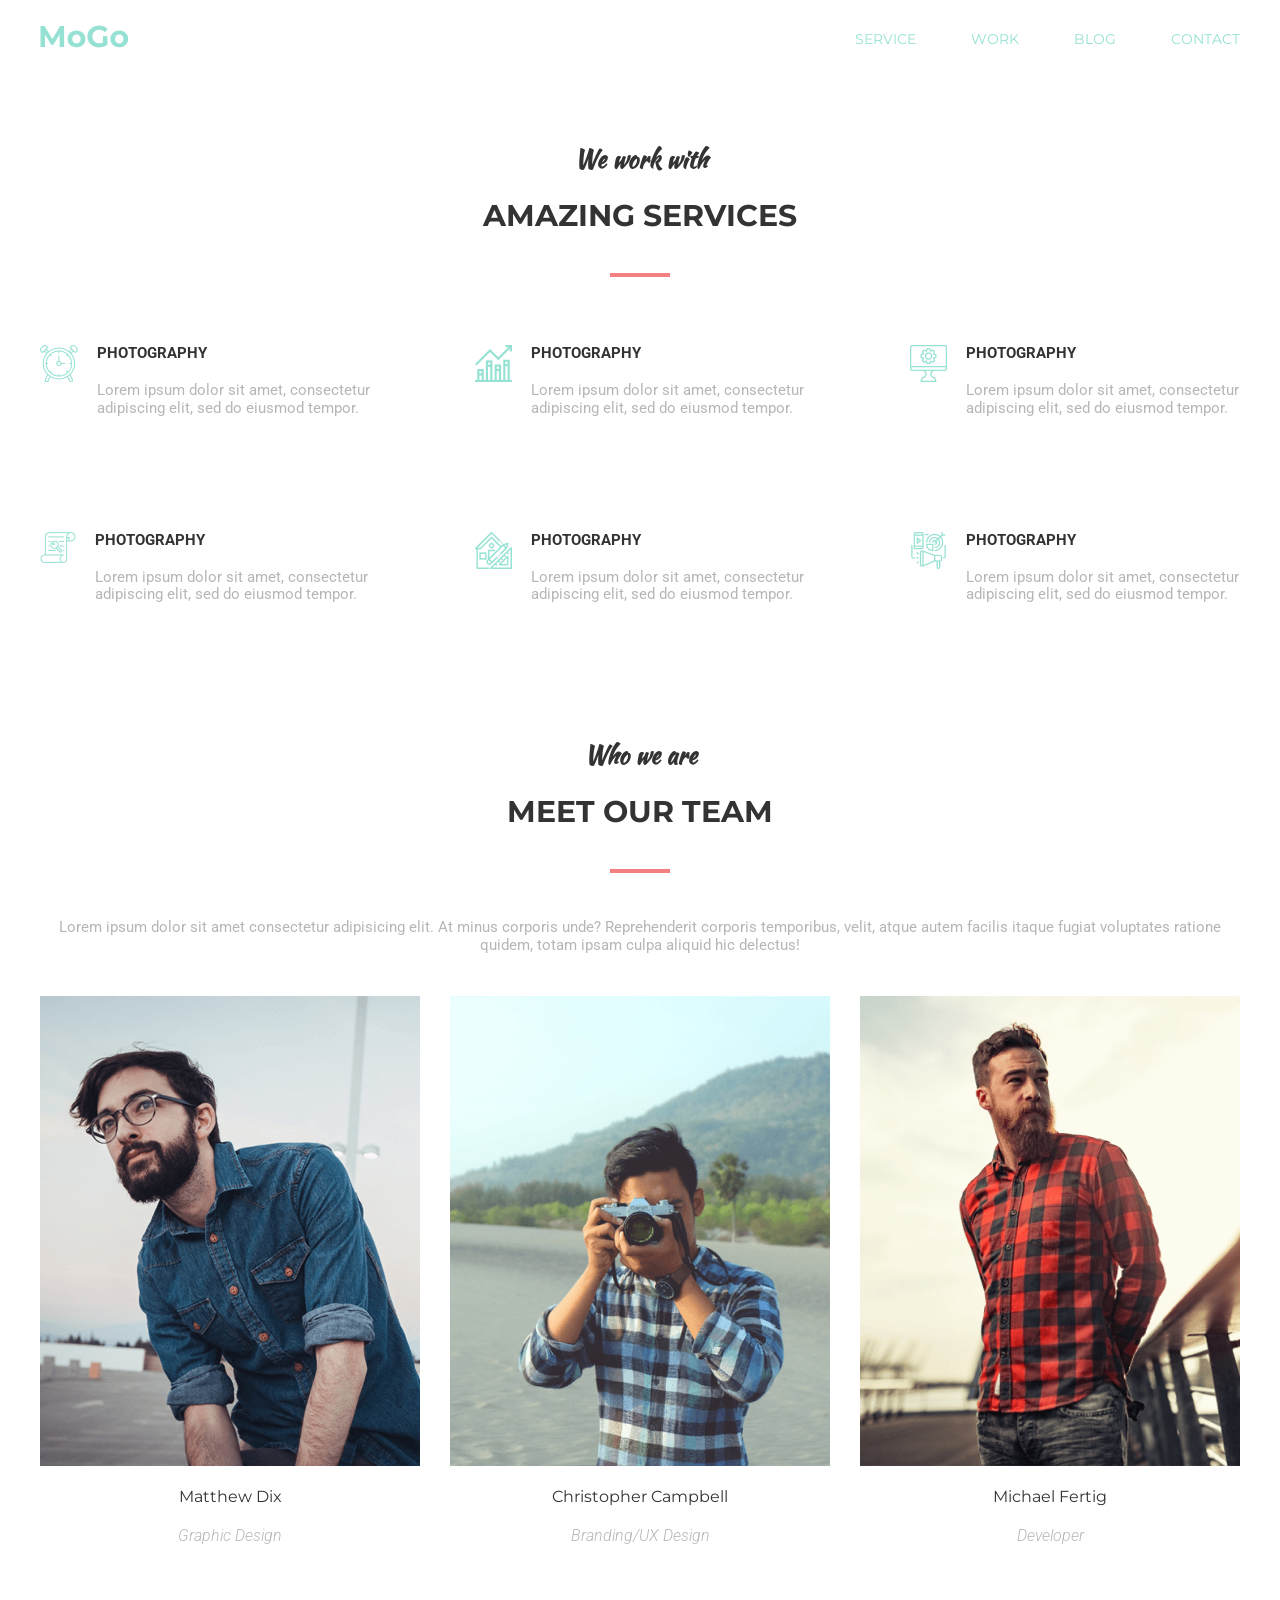
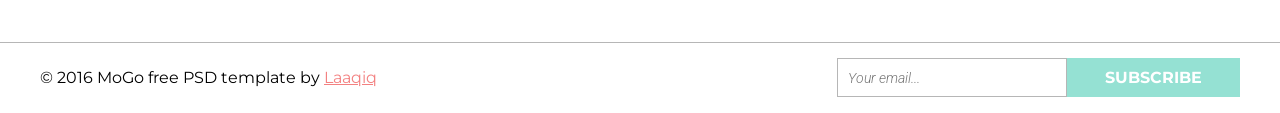
<file: mogo.html>
<!DOCTYPE html>
<html lang="en">

<head>
    <meta charset="UTF-8">
    <meta name="viewport" content="width=device-width, initial-scale=1.0">
    <title>Document</title>

    <link rel="preconnect" href="https://fonts.googleapis.com">
    <link rel="preconnect" href="https://fonts.gstatic.com" crossorigin>
    <link
        href="https://fonts.googleapis.com/css2?family=Kaushan+Script&family=Montserrat:wght@400;700&family=Roboto:ital,wght@0,400;1,300&display=swap"
        rel="stylesheet">

    <link rel="stylesheet" href="css/normalize.css">

    <link rel="stylesheet" href="css/mogo.css">
</head>

<body>
    <header class="header">
        <div class="container">
            <a class="header-logo" href="#">
                <img src="img/MoGo.png" alt="">
            </a>
            <nav class="nav">
                <ul class="header-list">
                    <li class="header-item"><a class="header-link" href="#">SERVICE</a></li>
                    <li class="header-item"><a class="header-link" href="#">WORK</a></li>
                    <li class="header-item"><a class="header-link" href="#">BLOG</a></li>
                    <li class="header-item"><a class="header-link" href="#">CONTACT</a></li>
                </ul>
            </nav>
            <button class="burger-btn" id="burger-btn" aria-label="Відкрити меню">
                <span class="burger-line"></span>
                <span class="burger-line"></span>
                <span class="burger-line"></span>
            </button>
        </div>
    </header>
    <main>
        <section class="we-work-with">
            <div class="container">
                <div class="we-work-with-title">
                    <h3>We work with</h3>
                    <h2>Amazing Services</h2>
                    <div class="we-work-with-title_line"></div>
                </div>
                <article class="we-work-with-list">
                    <div class="we-work-with-item">
                        <img src="img/alarm 1.png" alt="фото1">
                        <div class="we-work-with-item-text">
                            <h4>photography</h4>
                            <p>Lorem ipsum dolor sit amet, consectetur adipiscing elit, sed do eiusmod tempor.</p>
                        </div>
                    </div>
                    <div class="we-work-with-item">
                        <img src="img/bar-graph 1.png" alt="фото2">
                        <div class="we-work-with-item-text">
                            <h4>photography</h4>
                            <p>Lorem ipsum dolor sit amet, consectetur adipiscing elit, sed do eiusmod tempor.</p>
                        </div>
                    </div>
                    <div class="we-work-with-item">
                        <img src="img/display 1.png" alt="фото3">
                        <div class="we-work-with-item-text">
                            <h4>photography</h4>
                            <p>Lorem ipsum dolor sit amet, consectetur adipiscing elit, sed do eiusmod tempor.</p>
                        </div>
                    </div>
                    <div class="we-work-with-item">
                        <img src="img/line icons.png" alt="фото4">
                        <div class="we-work-with-item-text">
                            <h4>photography</h4>
                            <p>Lorem ipsum dolor sit amet, consectetur adipiscing elit, sed do eiusmod tempor.</p>
                        </div>
                    </div>
                    <div class="we-work-with-item">
                        <img src="img/home 1.png" alt="фото5">
                        <div class="we-work-with-item-text">
                            <h4>photography</h4>
                            <p>Lorem ipsum dolor sit amet, consectetur adipiscing elit, sed do eiusmod tempor.</p>
                        </div>
                    </div>
                    <div class="we-work-with-item">
                        <img src="img/digital-marketing 1.png" alt="фото6">
                        <div class="we-work-with-item-text">
                            <h4>photography</h4>
                            <p>Lorem ipsum dolor sit amet, consectetur adipiscing elit, sed do eiusmod tempor.</p>
                        </div>
                    </div>
                </article>

            </div>
        </section>

        <section class="who-we-are">
            <div class="container">
                <div class="who-we-are-title">
                    <h3>Who we are</h3>
                    <h2>MEET OUR TEAM</h2>
                    <div class="we-work-with-title_line"></div>
                    <p>Lorem ipsum dolor sit amet consectetur adipisicing elit. At minus corporis unde? Reprehenderit
                        corporis
                        temporibus, velit, atque autem facilis itaque fugiat voluptates ratione quidem, totam ipsam
                        culpa
                        aliquid hic delectus!</p>
                </div>
                <article class="who-we-are-list">
                    <figure class="who-we-are-item">
                        <div class="who-we-are-item-img-wrap">
                            <img src="img/first-man 1.png" alt="фото7">
                            <div class="who-we-are-item-link-list">
                                <a href="" class="who-we-are-item-link-item"><i class="fi fi-brands-instagram"></i></a>
                                <a href="" class="who-we-are-item-link-item"><i class="fi fi-brands-twitter"></i></a>
                                <a href="" class="who-we-are-item-link-item"><i class="fi fi-brands-pinterest"></i></a>
                                <a href="" class="who-we-are-item-link-item"><i class="fi fi-brands-facebook"></i></a>
                            </div>
                        </div>

                        <figcaption class="who-we-are-desc">
                            <h4>Matthew Dix</h4>
                            <p>Graphic Design</p>
                        </figcaption>
                    </figure>
                    <figure class="who-we-are-item">
                        <div class="who-we-are-item-img-wrap">
                            <img src="img/second-man 1.jpg" alt="фото8">
                            <div class="who-we-are-item-link-list">
                                <a href="" class="who-we-are-item-link-item">Inst</a>
                                <a href="" class="who-we-are-item-link-item">X</a>
                                <a href="" class="who-we-are-item-link-item">Pint</a>
                                <a href="" class="who-we-are-item-link-item">Fac</a>
                            </div>
                        </div>

                        <figcaption class="who-we-are-desc">
                            <h4>Christopher Campbell</h4>
                            <p>Branding/UX Design</p>
                        </figcaption>
                    </figure>
                    <figure class="who-we-are-item">
                        <div class="who-we-are-item-img-wrap">
                            <img src="img/third-man 1.png" alt="фото9">
                            <div class="who-we-are-item-link-list">
                                <a href="" class="who-we-are-item-link-item">Inst</a>
                                <a href="" class="who-we-are-item-link-item">X</a>
                                <a href="" class="who-we-are-item-link-item">Pint</a>
                                <a href="" class="who-we-are-item-link-item">Fac</a>
                            </div>
                        </div>

                        <figcaption class="who-we-are-desc">
                            <h4>Michael Fertig </h4>
                            <p>Developer</p>
                        </figcaption>
                    </figure>
                </article>
            </div>
        </section>
    </main>

    <footer class="footer">
        <div class="container footer-container">
            <p class="footer-copy">© 2016 MoGo free PSD template by <a href="#">Laaqiq</a></p>
            <form class="footer-form">
                <input class="footer-input" type="email" name="email" id="email" placeholder="Your email...">
                <button class="footer-button" type="submit">Subscribe</button>
            </form>
        </div>
    </footer>


    <script src="./main.js"></script>
</body>

</html>
</file>
<file: css/mogo.css>
:root {
    --aсcent-color-aqua: #95E1D3;
    --accent-color-orange: #F38181;
    --text-color-dark: #333333;
    --text-color-gray: #B6B6B6;
}

/* 
    font-family: 'Kaushan Script', cursive;
    font-family: 'Montserrat', sans-serif;
*/

* {
    box-sizing: border-box;
}


body {
    font-family: 'Roboto', sans-serif;
}

.container {
    max-width: 1200px;
    margin: 0 auto;
    padding: 0 15px;
    box-sizing: content-box;
}

.nav {
    font-family: 'Montserrat', sans-serif;
    font-weight: 400;
    font-size: 14px;
}

.header-list {
    list-style: none;
}

.header-link {
    color: var(--aсcent-color-aqua);
    text-decoration: none;
    text-transform: uppercase;
    position: relative;
}

.header-link:hover {
    color: var(--accent-color-orange);
}

.header-link:hover::before {
    content: "";
    position: absolute;
    width: 100%;
    height: 3px;
    bottom: -7px;
    background-color: var(--accent-color-orange);
}

.we-work-with-title,
.who-we-are-title {
    color: var(--text-color-dark);
}

.we-work-with-title h3,
.who-we-are-title h3 {
    font-family: 'Kaushan Script', cursive;
    font-size: 24px;
}

.we-work-with-title h2,
.who-we-are-title h2 {
    font-family: 'Montserrat', sans-serif;
    font-size: 30px;
    font-weight: 700;
    text-transform: uppercase;
}

.we-work-with-item {
    font-size: 15px;
}

.we-work-with-item h4 {
    text-transform: uppercase;
    color: var(--text-color-dark);
}

.we-work-with-item p,
.who-we-are-title p {
    color: var(--text-color-gray);
}

.who-we-are-title p {
    font-size: 15px;
    line-height: 1.2;
}

.who-we-are-desc h4 {
    font-family: 'Montserrat', sans-serif;
    font-weight: 400;
    color: var(--text-color-dark);
}

.who-we-are-desc p {
    font-weight: 300;
    font-style: italic;
    color: var(--text-color-gray);
}

.footer-copy {
    font-family: 'Montserrat', sans-serif;
}

.footer-copy a {
    color: var(--accent-color-orange);
}

.footer-button {
    background-color: var(--aсcent-color-aqua);
    border: 0;
    padding: 10px 38px;
    font-family: 'Montserrat', sans-serif;
    color: #FFF;
    font-weight: 700;
    text-transform: uppercase;
}

.header {
    padding: 17px 0;
}

.we-work-with-title {
    margin: 68px 0;
    text-align: center;
}

.we-work-with-title_line {
    width: 60px;
    height: 4px;
    background-color: var(--accent-color-orange);
    margin: 40px auto 0 auto;
}

.we-work-with-item {
    margin-bottom: 100px;
}

.we-work-with-list {
    margin-top: 65px;
}

.who-we-are-title,
.who-we-are-desc {
    text-align: center;
}

.who-we-are-title p {
    margin-top: 45px;
}

.who-we-are-list {
    margin-top: 27px;
    margin-bottom: 80px;
}


.who-we-are-item {
    width: 380px;

    img {
        display: block;
    }
}

.footer {
    padding: 10px 0;
    border-top: 1px solid var(--text-color-gray);
}

.footer-input {
    width: 230px;
    height: 39px;
    border: 1px solid var(--text-color-gray);
    display: block;
    padding-left: 10px;
}

.footer-input::placeholder {
    font-size: 14px;
    font-weight: 300;
    font-style: italic;
}

.header-list {
    display: flex;
}

.header-item:not(:last-child) {
    margin-right: 55px;
}

.header .container {
    display: flex;
    justify-content: space-between;
    align-items: center;
}

.we-work-with-list {
    display: flex;
    flex-wrap: wrap;
    justify-content: space-between;
}

.we-work-with-item {
    width: 330px;
}

.who-we-are-list {
    display: flex;
    flex-direction: row;
    justify-content: space-between;
}

.who-we-are-item {
    margin: 0;
}

.footer .container {
    display: flex;
    justify-content: space-between;
    align-items: center;
}

.footer-form {
    display: flex;
}

.who-we-are .container {
    display: flex;
    flex-direction: column;
}

.we-work-with-item {
    display: flex;
    align-items: flex-start;
}

.we-work-with-item img {
    margin-right: 19px;
}

.we-work-with-item-text h4 {
    margin-top: 0px;
}

.who-we-are-item-img-wrap {
    position: relative;
    overflow: hidden;
}

.who-we-are-item-link-list {
    position: absolute;
    top: 0;
    left: -100%;
    width: 100%;
    height: 100%;
    display: flex;
    justify-content: center;
    align-items: center;
    background-image: linear-gradient(180deg, #f5af1994, #f12711a7);
    transition: left 250ms cubic-bezier(0.370, 1.650, 0.735, 0.610);
}

.who-we-are-item-img-wrap:hover .who-we-are-item-link-list {
    left: 0;
}

.who-we-are-item-link-item {}

.burger-btn {
    display: none;
}

/* Large: 992px - 1199px */
@media (max-width: 1199px) {
    .container {
        max-width: 960px;
    }

    .who-we-are-item {
        width: 31%;
    }

    .who-we-are-item img {
        width: 100%;
    }

    .we-work-with-item {
        width: 31%;
        margin-bottom: 70px;
    }
}

/* Medium: 768px - 991px */
@media (max-width: 991px) {
    .container {
        max-width: 720px;
    }

    .we-work-with-item {
        width: 47%;
        margin-bottom: 40px;
    }

    .who-we-are-item {
        width: 47%;
    }

    .who-we-are-list {
        display: flex;
        flex-direction: row;
        justify-content: center;
        flex-wrap: wrap;
        gap: 43px;
    }
}

/* Small: 576px - 767px */
@media (max-width: 767px) {
    .container {
        max-width: 540px;
    }
    .footer-container {
        display: flex;
        flex-direction: column;
        align-items: center;
        text-align: center;
        gap: 30px;
    }

    .footer-input {
        width: 200px;
        height: 39px;
    }
    .footer-button {
        padding: 10px 20px;
    }
}

/* Extra small: 0px (320px) - 575px */
@media (max-width: 575px) {
    .container {
        padding: 0 15px;
    }

    .footer-container {
        display: flex;
        flex-direction: column;
        align-items: center;
        text-align: center;
        gap: 30px;
    }

    .footer-input {
        width: 200px;
        height: 39px;
    }
    .footer-button {
        padding: 10px 20px;
    }
    .burger-btn {
        display: flex;
        flex-direction: column;
        gap: 5px;
        background: none;
        border: none;
        cursor: pointer;
        padding: 4px;
    }
    .burger-line {
        display: block;
        width: 25px;
        height: 2px;
        background-color: #67b892;
        transition: transform 0.3s ease, opacity 0.3s ease;
    }

    .header-list {
        display: none;
    }
    .nav.is-open .header-list {
        display: flex;
        flex-direction: row;
        justify-content: space-around;
        position: absolute;
        top: 70px;
        left: 0;
        width: 100%;
        padding: 16px 20px;
        background: #89ae8e06;
        text-align: center;
        box-shadow: 0 8px 16px rgba(0, 0, 0, 0.1);
        z-index: 100;
    }
    .nav.is-open .burger-line:nth-child(1) {
        transform: translateY(7px) rotate(45deg);
    }
    .nav.is-open .burger-line:nth-child(2) {
        opacity: 0;
    }
    .nav.is-open .burger-line:nth-child(3) {
        transform: translateY(-7px) rotate(-45deg);
    }
}
</file>
